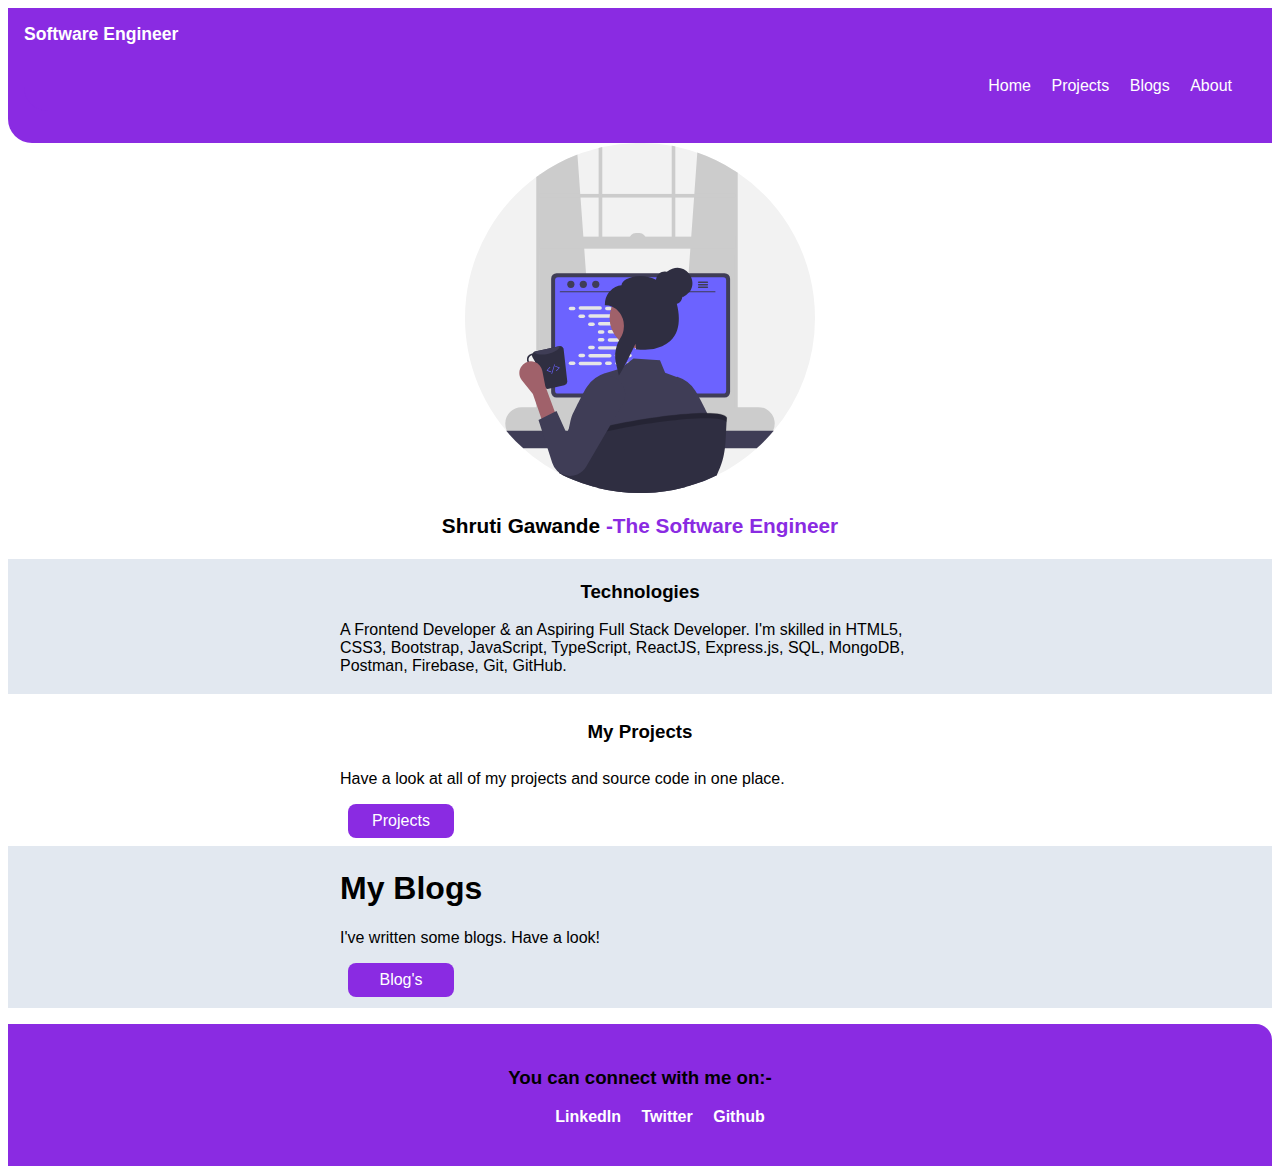
<file: index.html>
<!DOCTYPE html>
<html lang="en">
  <head>
    <meta charset="UTF-8" />
    <meta http-equiv="X-UA-Compatible" content="IE=edge" />
    <meta name="viewport" content="width=device-width, initial-scale=1.0" />
    <title>Software Developer</title>
    <link href="style.css" rel="stylesheet" />
    <link rel="icon" href="image/software.png" />
  </head>
  <body>
    <nav class="navigation">
      <div class="nav-brand">
        <a class="link link-active" href="index.html">Software Engineer</a>
      </div>
      <ul class="navigation list-pills">
        <li class="Item">
          <a class="link link-notactive" href="home.html">Home</a>
        </li>
        <li class="Item">
          <a class="link link-notactive" href="projects.html">Projects</a>
        </li>
        <li class="Item">
          <a class="link link-notactive" href="blogs.html">Blogs</a>
        </li>
        <li class="Item">
          <a class="link link-notactive" href="about.html">About</a>
        </li>
      </ul>
    </nav>
    <header class="head">
      <img
        class="head image"
        src="image/pro.svg"
        alt="Web Development"
        height="350"
        width="350"
      />
      <h3 class="head image-section">
        Shruti Gawande
        <span style="color: #8a2be2">-The Software Engineer</span>
      </h3>
    </header>
    <section class="section-grey">
      <div class="container-center">
        <h3>Technologies</h3>
        <p>
          A Frontend Developer & an Aspiring Full Stack Developer. I'm skilled
          in HTML5, CSS3, Bootstrap, JavaScript, TypeScript, ReactJS,
          Express.js, SQL, MongoDB, Postman, Firebase, Git, GitHub.
        </p>
      </div>
    </section>
    <section class="section-white">
      <div class="container-center">
        <h3>My Projects</h3>
        <p>Have a look at all of my projects and source code in one place.</p>
        <a class="link-primary" href="projects.html" target="_main">Projects</a>
      </div>
    </section>
    <section class="section-grey">
      <div class="container-center">
        <h1>My Blogs</h1>
        <p>I've written some blogs. Have a look!</p>
        <a class="link-primary" href="blogs.html" target="_main">Blog's</a>
      </div>
    </section>
    <footer class="footer">
      <h3>You can connect with me on:-</h3>
      <ul class="list non-bullet">
        <li class="list inline-elements">
          <a
            class="link link-active"
            href="https://linkedin.com/in/shruti-gawande-713948170"
            target="_blank"
            >LinkedIn</a
          >
        </li>
        <li class="list inline-elements">
          <a
            class="link link-active"
            href="https://twitter.com/shruugawande?t=UJ8WJ2GdJNpq4OV9sXZ56w&s=09"
            target="_blank"
            >Twitter</a
          >
        </li>
        <li class="list inline-elements">
          <a
            class="link link-active"
            href="https://github.com/shruti-202"
            target="_blank"
            >Github</a
          >
        </li>
      </ul>
    </footer>
  </body>
</html>
</file>
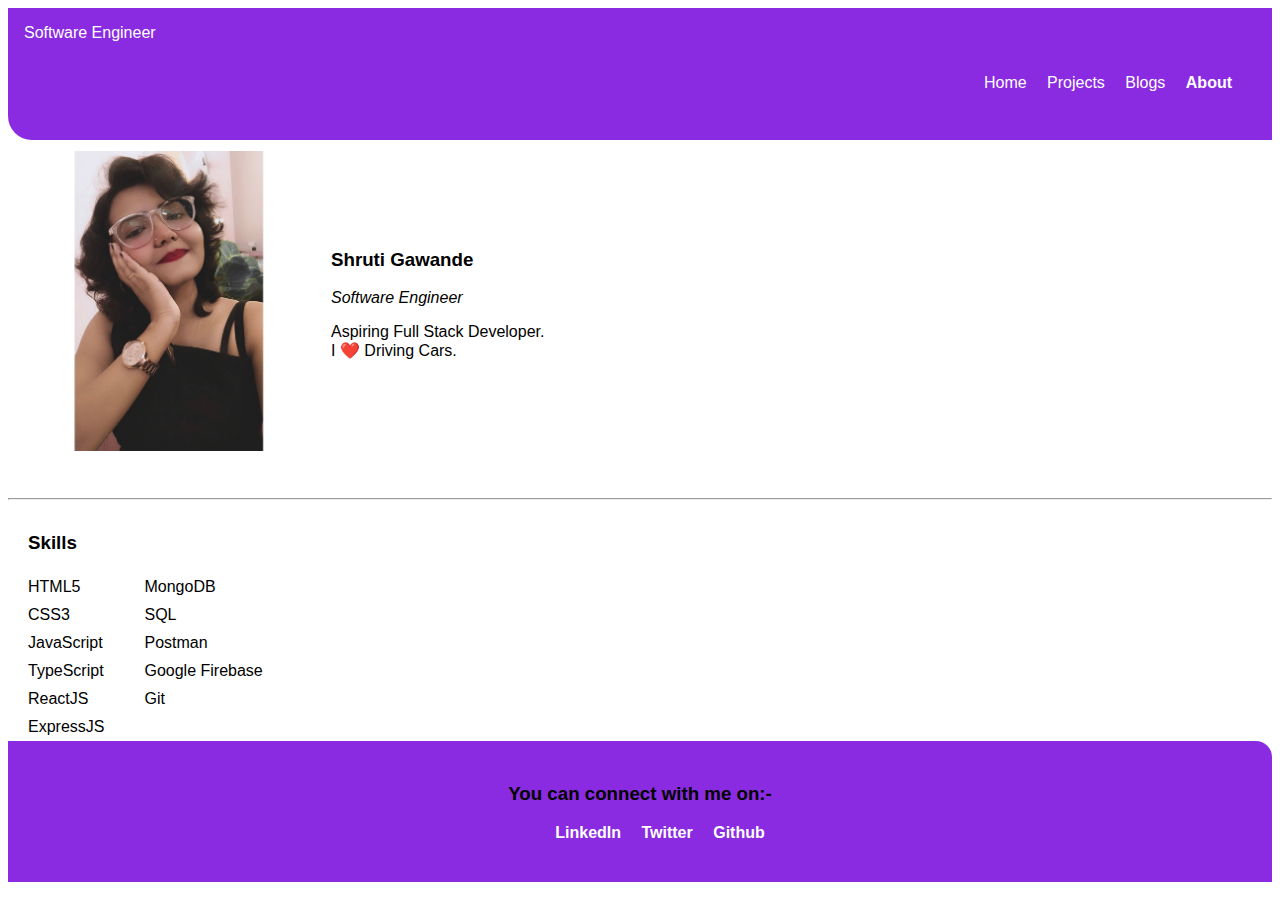
<file: about.html>
<!DOCTYPE html>
<html lang="en">
  <head>
    <meta charset="UTF-8" />
    <meta http-equiv="X-UA-Compatible" content="IE=edge" />
    <meta name="viewport" content="width=device-width, initial-scale=1.0" />
    <title>About Me</title>
    <link href="style.css" rel="stylesheet" />
    <!-- <link rel="icon" href="image/home.svg " size="32*32" /> -->
    <link rel="icon" type="image/png" sizes="900*900" href="image/aboutt.png" />
  </head>
  <body>
    <nav class="navigation">
      <div class="nav-brand"></div>
      <a class="link link-notactive" href="index.html">Software Engineer</a>
      <ul class="navigation list-pills">
        <li class="Item">
          <a class="link link-notactive" href="home.html">Home</a>
        </li>
        <li class="Item">
          <a class="link link-notactive" href="projects.html">Projects</a>
        </li>
        <li class="Item">
          <a class="link link-notactive" href="blogs.html">Blogs</a>
        </li>
        <li class="Item">
          <a class="link link-active" href="about.html">About</a>
        </li>
      </ul>
    </nav>
    <table cellspacing="10">
      <tr>
        <td>
          <img
            src="image/mypic.jpg"
            alt="shruti profile picture"
            width="600"
            height="300"
          />
        </td>
        <td>
          <h3>Shruti Gawande</h3>
          <p>
            <em>Software Engineer </em>
          </p>
          <p>
            Aspiring Full Stack Developer. <br />
            I ❤️ Driving Cars.
          </p>
        </td>
      </tr>
    </table>

    <hr />
    <div class="skills-section">
      <h3>Skills</h3>
      <div class="skills-container">
        <ul class="skills-list">
          <li>HTML5</li>
          <li>CSS3</li>
          <li>JavaScript</li>
          <li>TypeScript</li>
          <li>ReactJS</li>
          <li>ExpressJS</li>
        </ul>
        <ul class="skills-list">
          <li>MongoDB</li>
          <li>SQL</li>
          <li>Postman</li>
          <li>Google Firebase</li>
          <li>Git</li>
        </ul>
      </div>
    </div>

    <footer class="footer">
      <h3>You can connect with me on:-</h3>
      <ul class="list non-bullet">
        <li class="list inline-elements">
          <a
            class="link link-active"
            href="https://linkedin.com/in/shruti-gawande-713948170"
            target="_blank"
            >LinkedIn</a
          >
        </li>
        <li class="list inline-elements">
          <a
            class="link link-active"
            href="https://twitter.com/shruugawande?t=UJ8WJ2GdJNpq4OV9sXZ56w&s=09"
            target="_blank"
            >Twitter</a
          >
        </li>

        <li class="list inline-elements">
          <a
            class="link link-active"
            href="https://github.com/shruti-202"
            target="_blank"
            >Github</a
          >
        </li>
      </ul>
    </footer>
  </body>
</html>
</file>
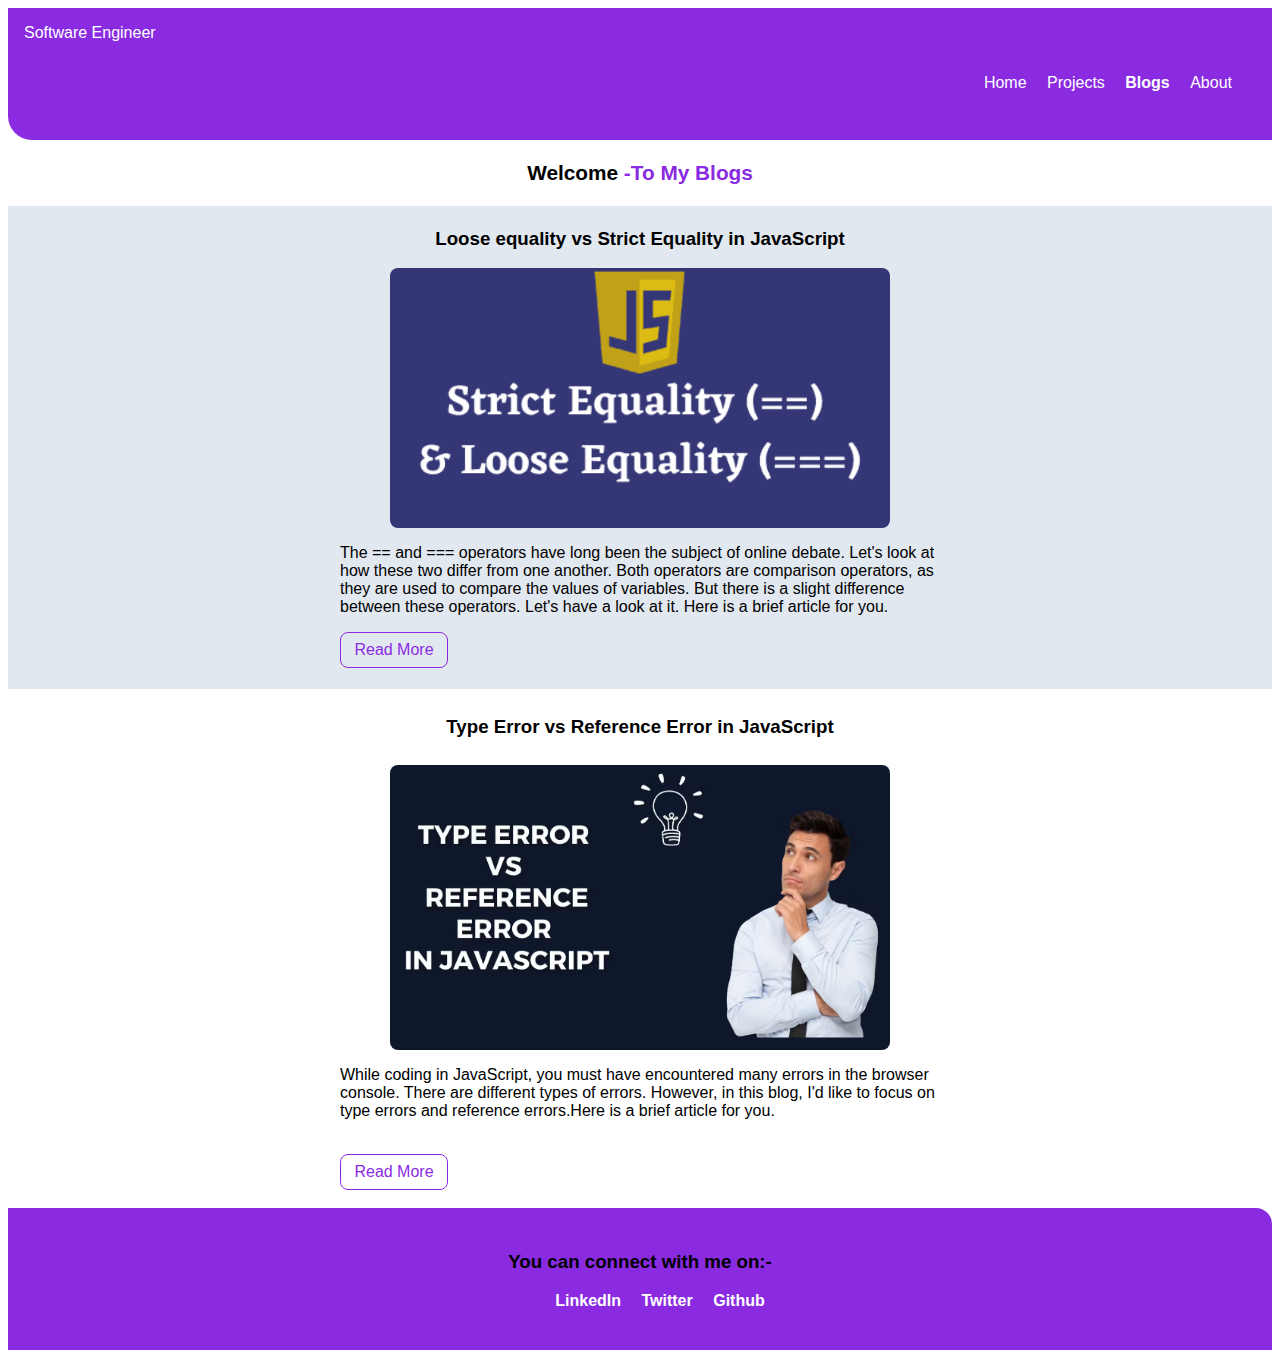
<file: blogs.html>
<!DOCTYPE html>
<html lang="en">
  <head>
    <meta charset="UTF-8" />
    <meta http-equiv="X-UA-Compatible" content="IE=edge" />
    <meta name="viewport" content="width=device-width, initial-scale=1.0" />
    <title>Blog Content</title>
    <link href="style.css" rel="stylesheet" />
    <link rel="icon" href="image/blog.jpg" />
  </head>
  <body>
    <nav class="navigation">
      <div class="nav-brand"></div>
      <a class="link link-notactive" href="index.html">Software Engineer</a>
      <ul class="navigation list-pills">
        <li class="Item">
          <a class="link link-notactive" href="home.html">Home</a>
        </li>
        <li class="Item">
          <a class="link link-notactive" href="projects.html">Projects</a>
        </li>
        <li class="Item">
          <a class="link link-active" href="blogs.html">Blogs</a>
        </li>
        <li class="Item">
          <a class="link link-notactive" href="about.html">About</a>
        </li>
      </ul>
    </nav>
    <header class="head">
      <h3 class="head image-section">
        Welcome <span style="color: blueviolet">-To My Blogs</span>
      </h3>
    </header>
    <section class="section-grey">
      <div class="container-center">
        <h3>Loose equality vs Strict Equality in JavaScript</h3>
        <img
          class="head image"
          src="image/loosestrict.png"
          alt="Web Development"
          heigh="300"
          width="300"
        />
        <p>
          The == and === operators have long been the subject of online debate.
          Let's look at how these two differ from one another. Both operators
          are comparison operators, as they are used to compare the values of
          variables. But there is a slight difference between these operators.
          Let's have a look at it. Here is a brief article for you.
        </p>
        <a
          class="link-secondary"
          href="https://shrutisblog.hashnode.dev/loose-equality-vs-strict-equality-in-javascript"
          target="_blank"
          >Read More</a
        >&nbsp;
      </div>
    </section>
    <section class="section-white">
      <div class="container-center">
        <h3>Type Error vs Reference Error in JavaScript</h3>
        <img
          class="head image"
          src="image/typereference.png"
          alt="Web Development"
          heigh="300"
          width="300"
        />
        <p>
          While coding in JavaScript, you must have encountered many errors in
          the browser console. There are different types of errors. However, in
          this blog, I'd like to focus on type errors and reference errors.Here
          is a brief article for you.
        </p>
        <br />
        <a
          class="link-secondary"
          href="https://shrutisblog.hashnode.dev/type-error-vs-reference-error-in-javascript"
          target="_blank"
          >Read More</a
        >
      </div>
    </section>
    <br />
    <footer class="footer">
      <h3>You can connect with me on:-</h3>
      <ul class="list non-bullet">
        <li class="list inline-elements">
          <a
            class="link link-active"
            href="https://linkedin.com/in/shruti-gawande-713948170"
            target="_blank"
            >LinkedIn</a
          >
        </li>
        <li class="list inline-elements">
          <a
            class="link link-active"
            href="https://twitter.com/shruugawande?t=UJ8WJ2GdJNpq4OV9sXZ56w&s=09"
            target="_blank"
            >Twitter</a
          >
        </li>
        <li class="list inline-elements">
          <a
            class="link link-active"
            href="https://github.com/shruti-202"
            target="_blank"
            >Github</a
          >
        </li>
      </ul>
    </footer>
  </body>
</html>
</file>
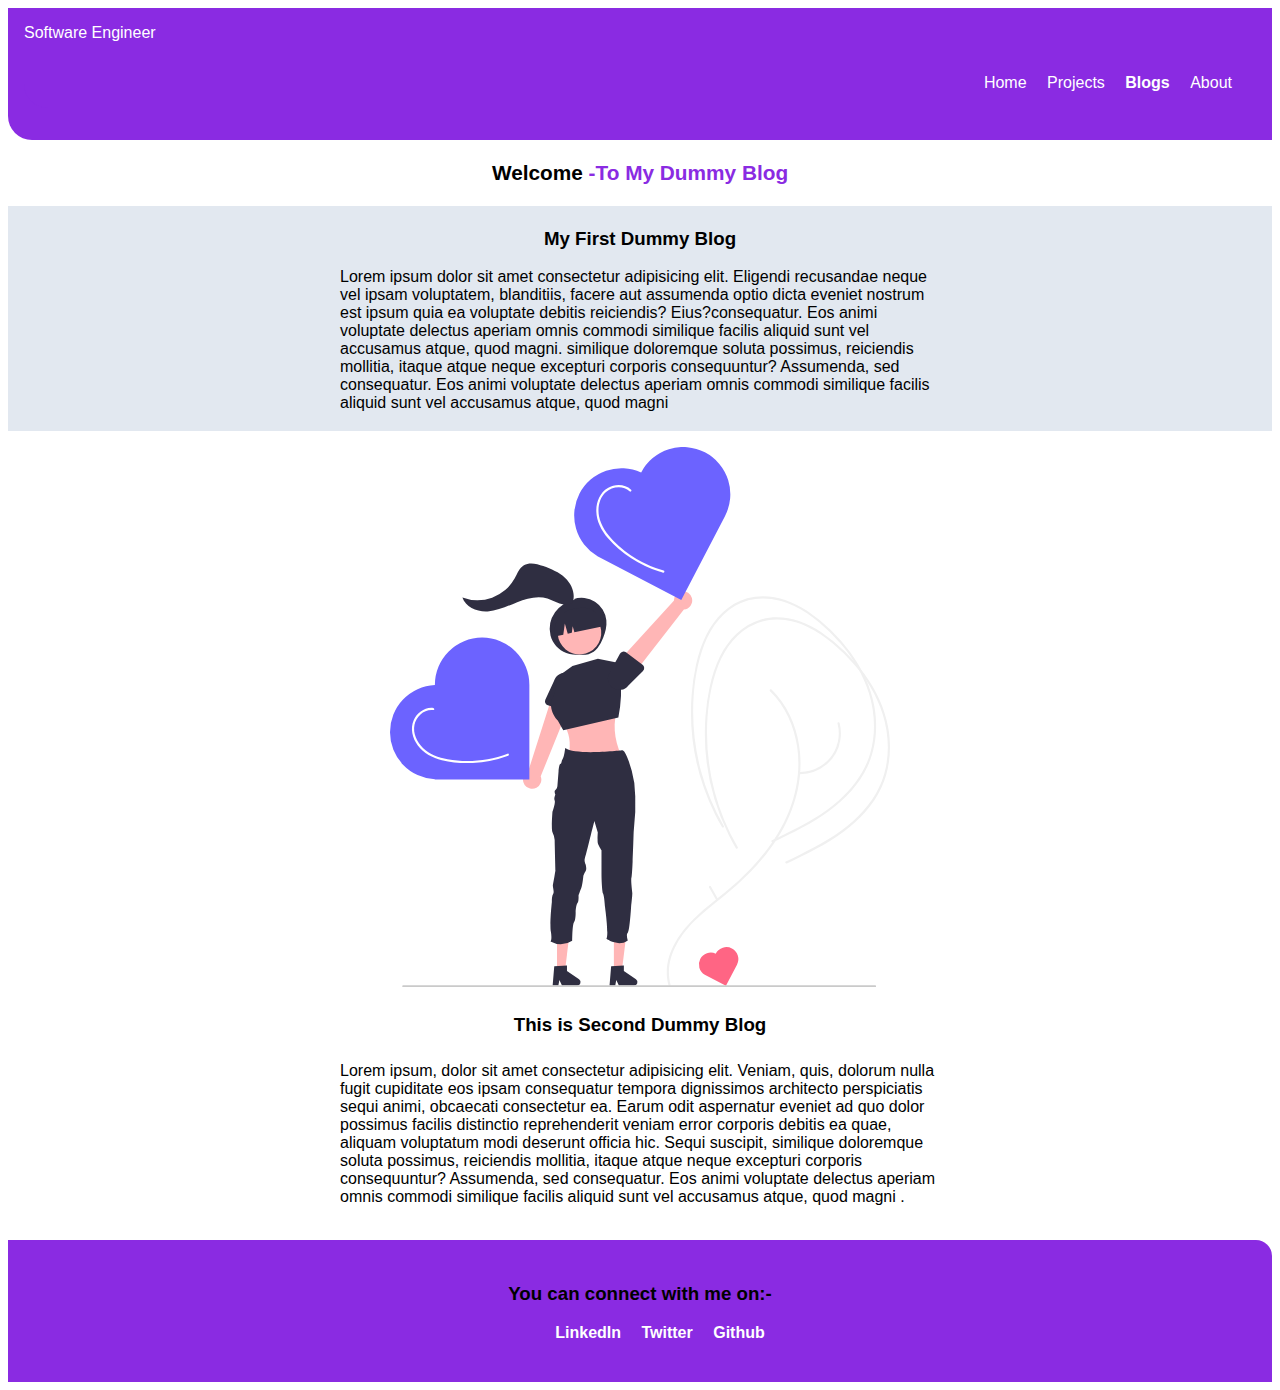
<file: dummy.html>
<!DOCTYPE html>
<html lang="en">
  <head>
    <meta charset="UTF-8" />
    <meta http-equiv="X-UA-Compatible" content="IE=edge" />
    <meta name="viewport" content="width=device-width, initial-scale=1.0" />
    <title>Dummy Blog</title>
    <link href="style.css" rel="stylesheet" />
    <link rel="icon" href="image/dummy.svg" />
  </head>
  <body>
    <nav class="navigation">
      <div class="nav-brand"></div>
      <a class="link link-notactive" href="index.html">Software Engineer</a>
      <ul class="navigation list-pills">
        <li class="Item">
          <a class="link link-notactive" href="home.html">Home</a>
        </li>
        <li class="Item">
          <a class="link link-notactive" href="projects.html">Projects</a>
        </li>
        <li class="Item">
          <a class="link link-active" href="blogs.html">Blogs</a>
        </li>
        <li class="Item">
          <a class="link link-notactive" href="about.html">About</a>
        </li>
      </ul>
    </nav>
    <header class="head">
      <h3 class="head image-section">
        Welcome <span style="color: blueviolet">-To My Dummy Blog</span>
      </h3>
    </header>
    <section class="section-grey">
      <div class="container-center">
        <h3>My First Dummy Blog</h3>
        <p>
          Lorem ipsum dolor sit amet consectetur adipisicing elit. Eligendi
          recusandae neque vel ipsam voluptatem, blanditiis, facere aut
          assumenda optio dicta eveniet nostrum est ipsum quia ea voluptate
          debitis reiciendis? Eius?consequatur. Eos animi voluptate delectus
          aperiam omnis commodi similique facilis aliquid sunt vel accusamus
          atque, quod magni. similique doloremque soluta possimus, reiciendis
          mollitia, itaque atque neque excepturi corporis consequuntur?
          Assumenda, sed consequatur. Eos animi voluptate delectus aperiam omnis
          commodi similique facilis aliquid sunt vel accusamus atque, quod magni
        </p>
      </div>
    </section>
    <img
      class="head image"
      src="image/dummy.svg"
      alt="Web Development"
      heigh="300"
      width="300"
    />
    <h3 class="head image-section"></h3>
    <section class="section-white">
      <div class="container-center">
      
        <h3>This is Second Dummy Blog</h3>
        <p>
          Lorem ipsum, dolor sit amet consectetur adipisicing elit. Veniam,
          quis, dolorum nulla fugit cupiditate eos ipsam consequatur tempora
          dignissimos architecto perspiciatis sequi animi, obcaecati consectetur
          ea. Earum odit aspernatur eveniet ad quo dolor possimus facilis
          distinctio reprehenderit veniam error corporis debitis ea quae,
          aliquam voluptatum modi deserunt officia hic. Sequi suscipit,
          similique doloremque soluta possimus, reiciendis mollitia, itaque
          atque neque excepturi corporis consequuntur? Assumenda, sed
          consequatur. Eos animi voluptate delectus aperiam omnis commodi
          similique facilis aliquid sunt vel accusamus atque, quod magni .
        </p>
      </div>
    </section>
    <br />
    <footer class="footer">
      <h3>You can connect with me on:-</h3>
      <ul class="list non-bullet">
        <li class="list inline-elements">
          <a
            class="link link-active"
            href="https://linkedin.com/in/shruti-gawande-713948170"
            target="_blank"
            >LinkedIn</a
          >
        </li>
        <li class="list inline-elements">
          <a
            class="link link-active"
            href="https://twitter.com/shruugawande?t=UJ8WJ2GdJNpq4OV9sXZ56w&s=09"
            target="_blank"
            >Twitter</a
          >
        </li>
        <li class="list inline-elements">
          <a
            class="link link-active"
            href="https://github.com/shruti-202"
            target="_blank"
            >Github</a
          >
        </li>
      </ul>
    </footer>
  </body>
</html>
</file>
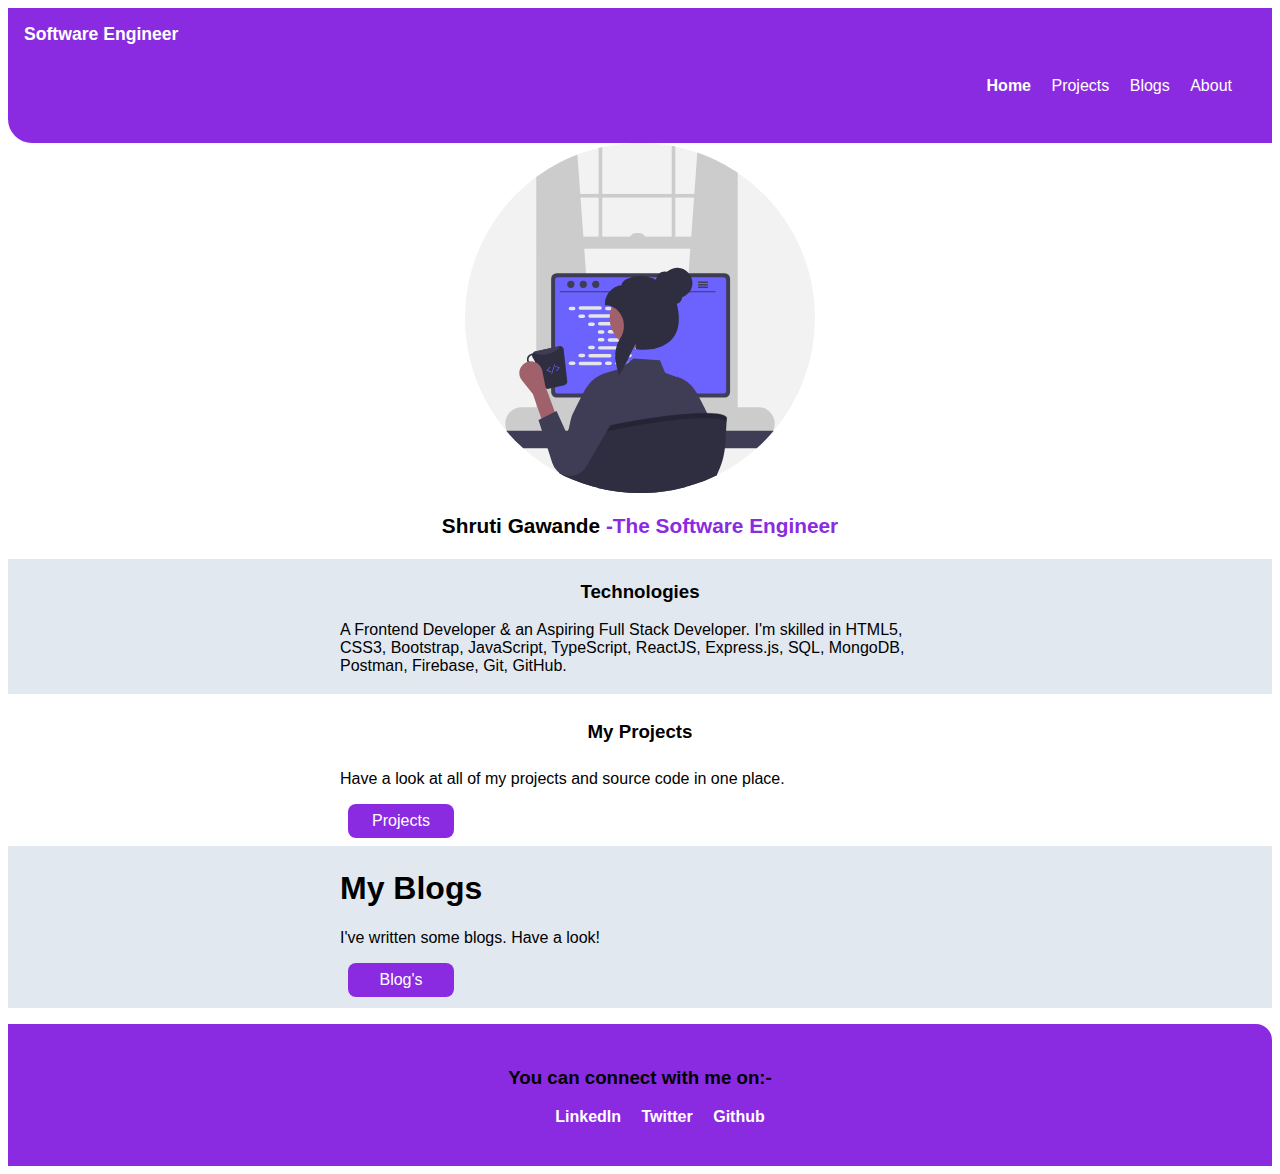
<file: home.html>
<!DOCTYPE html>
<html lang="en">
  <head>
    <meta charset="UTF-8" />
    <meta http-equiv="X-UA-Compatible" content="IE=edge" />
    <meta name="viewport" content="width=device-width, initial-scale=1.0" />
    <title>Home</title>
    <link href="style.css" rel="stylesheet" />
    <link rel="icon" type="image/png" sizes="500*500" href="image/home.jpg" />
  </head>
  <body>
    <nav class="navigation">
      <div class="nav-brand">
        <a class="link link-notactive" href="index.html">Software Engineer</a>
      </div>
      <ul class="navigation list-pills">
        <li class="Item">
          <a class="link link-active" href="home.html">Home</a>
        </li>
        <li class="Item">
          <a class="link link-notactive" href="projects.html">Projects</a>
        </li>
        <li class="Item">
          <a class="link link-notactive" href="blogs.html">Blogs</a>
        </li>
        <li class="Item">
          <a class="link link-notactive" href="about.html">About</a>
        </li>
      </ul>
    </nav>
    <header class="head">
      <img
        class="head image"
        src="image/pro.svg"
        alt="Web Development"
        height="350"
        width="350"
      />
      <h3 class="head image-section">
        Shruti Gawande
        <span style="color: blueviolet">-The Software Engineer</span>
      </h3>
    </header>
    <section class="section-grey">
      <div class="container-center">
        <h3>Technologies</h3>
        <p>
          A Frontend Developer & an Aspiring Full Stack Developer. I'm skilled
          in HTML5, CSS3, Bootstrap, JavaScript, TypeScript, ReactJS,
          Express.js, SQL, MongoDB, Postman, Firebase, Git, GitHub.
        </p>
      </div>
    </section>
    <section class="section-white">
      <div class="container-center">
        <h3>My Projects</h3>
        <p>Have a look at all of my projects and source code in one place.</p>
        <a class="link-primary" href="projects.html" target="_main">Projects</a>
      </div>
    </section>
    <section class="section-grey">
      <div class="container-center">
        <h1>My Blogs</h1>
        <p>I've written some blogs. Have a look!</p>
        <a class="link-primary" href="blogs.html" target="_main">Blog's</a>
      </div>
    </section>
    <footer class="footer">
      <h3>You can connect with me on:-</h3>
      <ul class="list non-bullet">
        <li class="list inline-elements">
          <a
            class="link link-active"
            href="https://linkedin.com/in/shruti-gawande-713948170"
            target="_blank"
            >LinkedIn</a
          >
        </li>
        <li class="list inline-elements">
          <a
            class="link link-active"
            href="https://twitter.com/shruugawande?t=UJ8WJ2GdJNpq4OV9sXZ56w&s=09"
            target="_blank"
            >Twitter</a
          >
        </li>
        <li class="list inline-elements">
          <a
            class="link link-active"
            href="https://github.com/shruti-202"
            target="_blank"
            >Github</a
          >
        </li>
      </ul>
    </footer>
  </body>
</html>
</file>
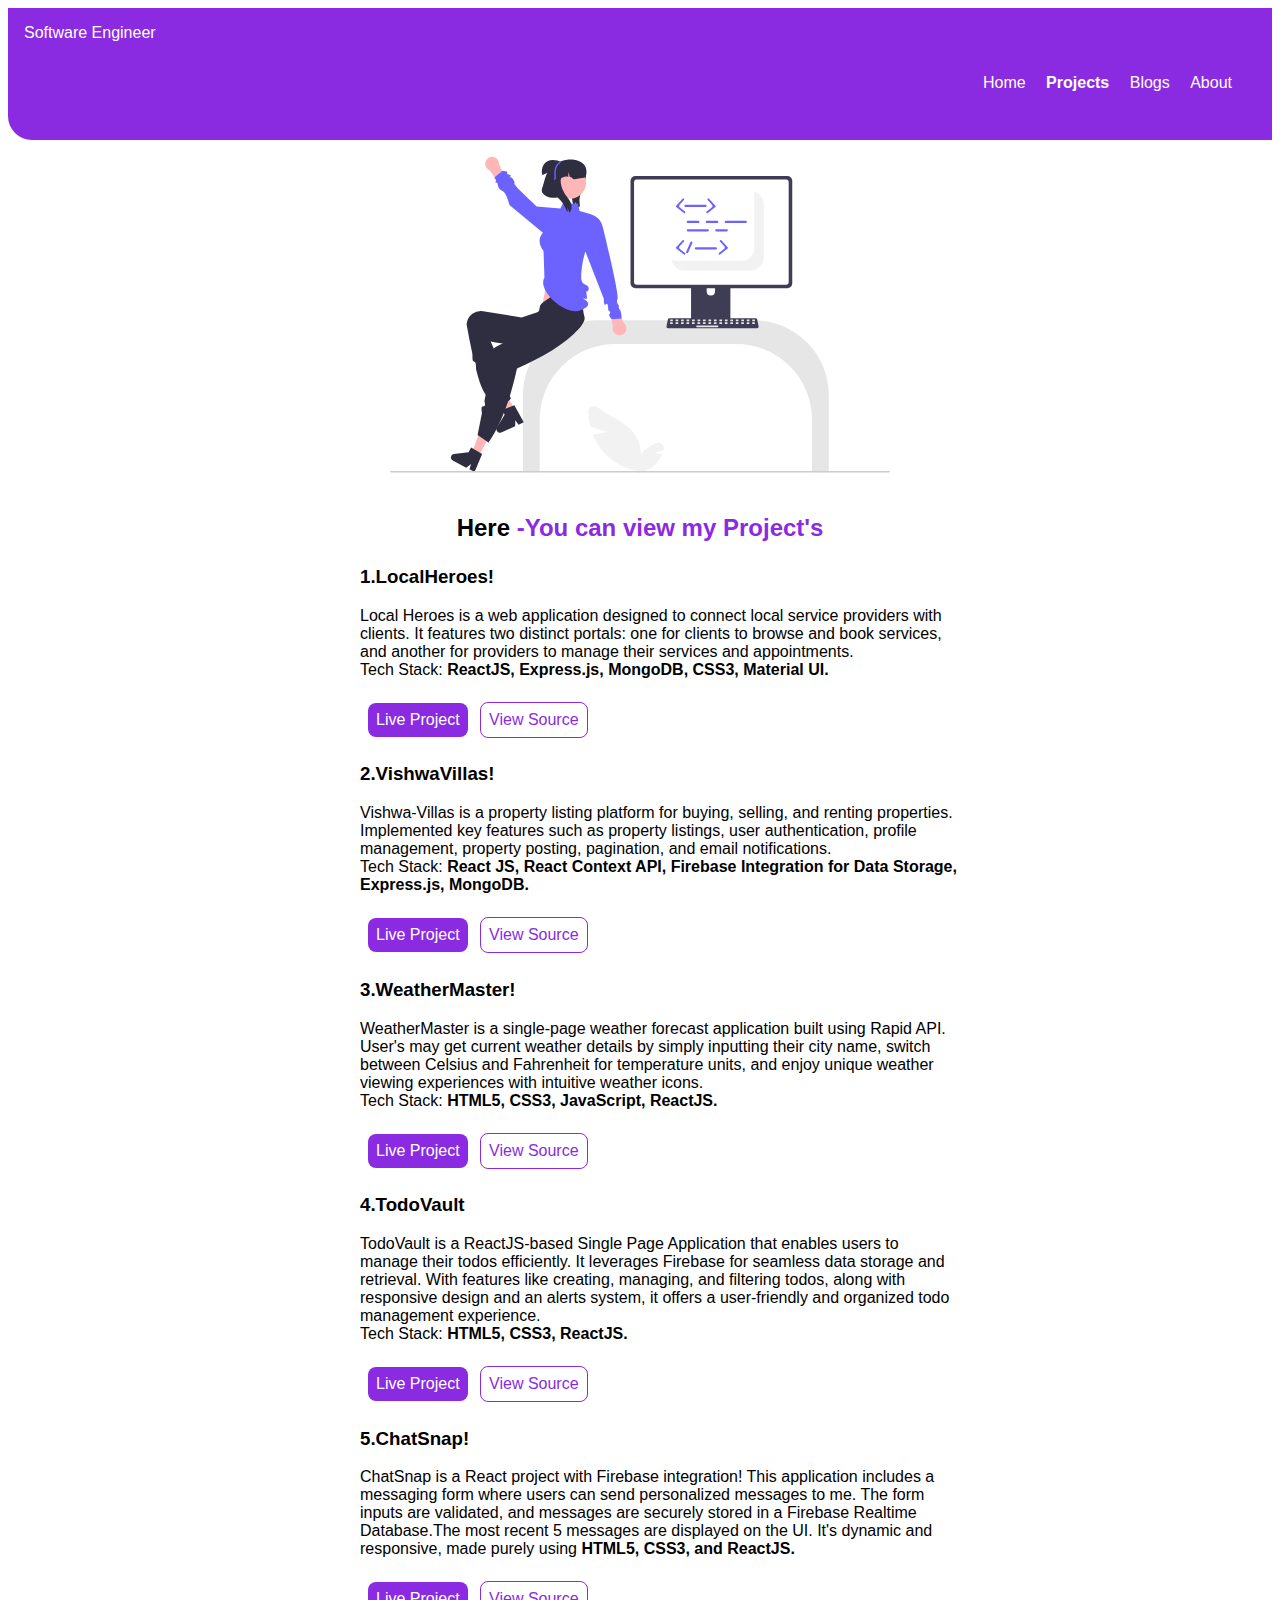
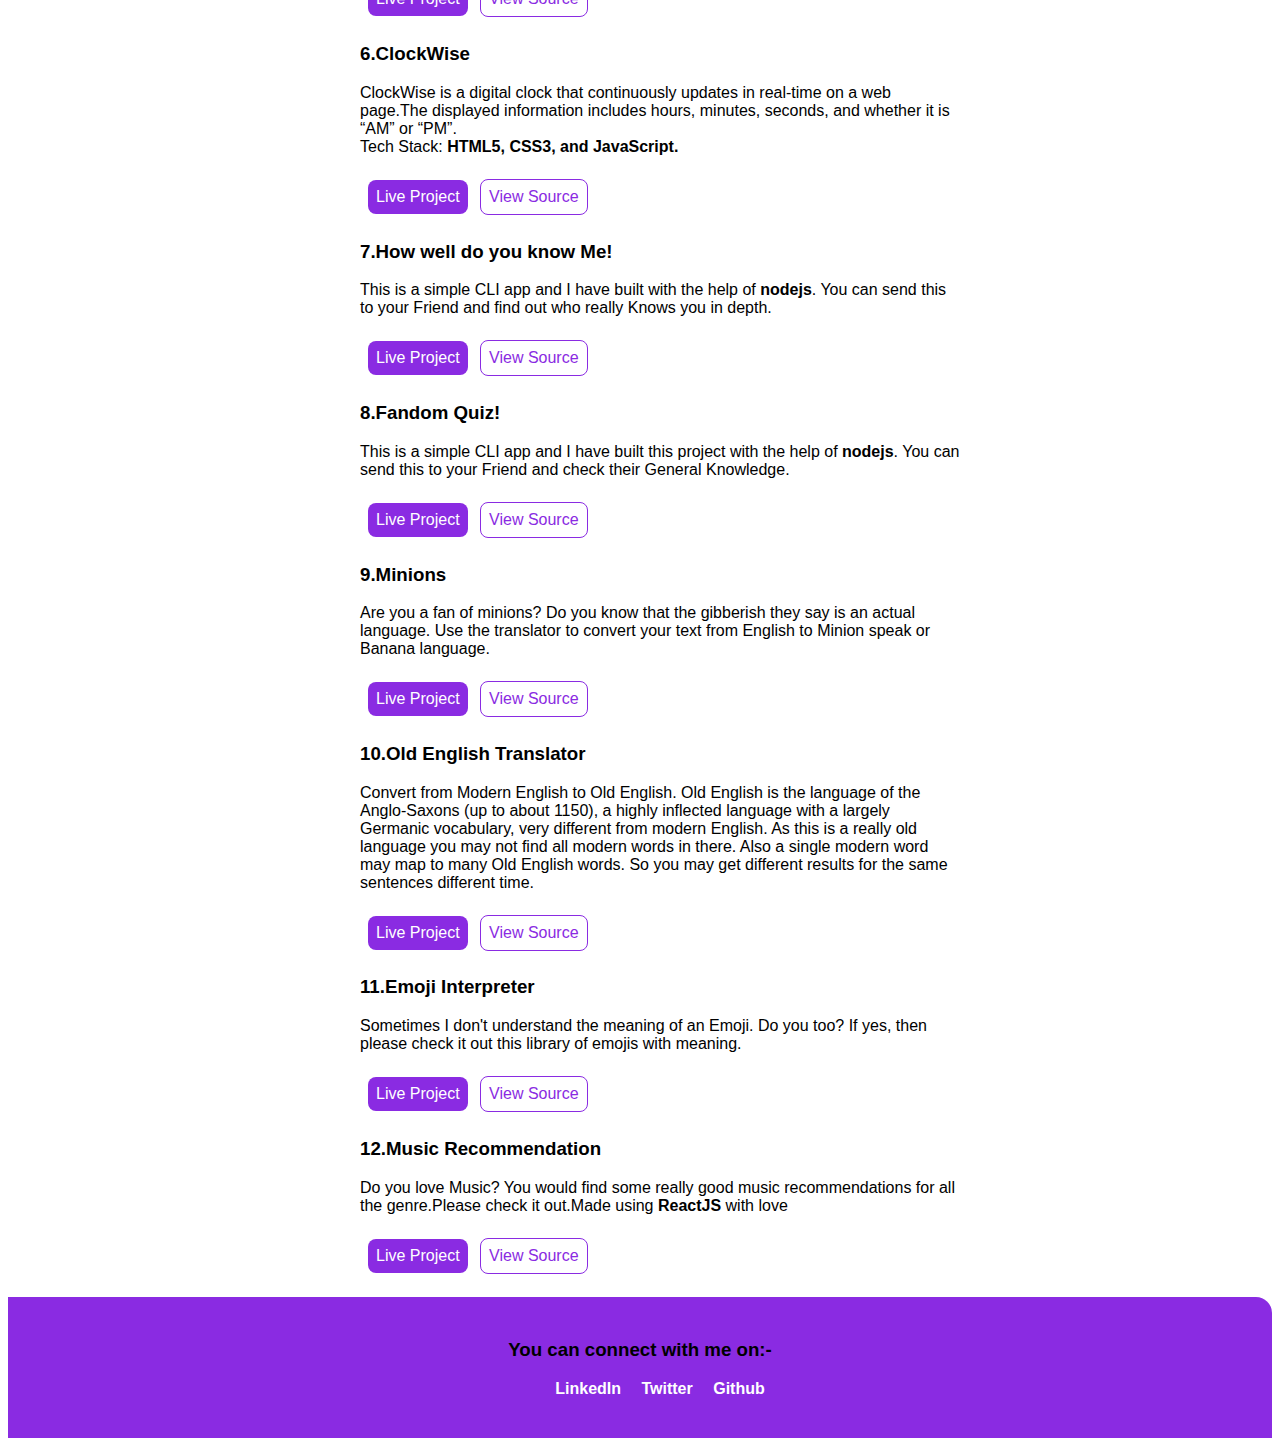
<file: projects.html>
<!DOCTYPE html>
<html lang="en">
  <head>
    <meta charset="UTF-8" />
    <meta http-equiv="X-UA-Compatible" content="IE=edge" />
    <meta name="viewport" content="width=device-width, initial-scale=1.0" />
    <title>Project Content</title>
    <link href="style.css" rel="stylesheet" />
    <link
      rel="icon"
      type="image/png"
      sizes="500*500"
      href="image/project.png"
    />
  </head>
  <body>
    <nav class="navigation">
      <div class="nav-brand"></div>
      <a class="link link-notactive" href="index.html">Software Engineer</a>
      <ul class="navigation list-pills">
        <li class="Item">
          <a class="link link-notactive" href="home.html">Home</a>
        </li>
        <li class="Item">
          <a class="link link-active" href="projects.html">Projects</a>
        </li>
        <li class="Item">
          <a class="link link-notactive" href="blogs.html">Blogs</a>
        </li>
        <li class="Item">
          <a class="link link-notactive" href="about.html">About</a>
        </li>
      </ul>
    </nav>
    <header class="head">
      <img
        class="head image"
        src="image/pp.svg"
        alt="Web Development"
        height="350"
        width="350"
      />
      <h3 class="head projectimage-section">
        Here <span style="color: blueviolet">-You can view my Project's</span>
      </h3>
    </header>
    <ul>
      <div class="container-center">
        <h3>1.LocalHeroes!</h3>
        <p>
          Local Heroes is a web application designed to connect local service
          providers with clients. It features two distinct portals: one for
          clients to browse and book services, and another for providers to
          manage their services and appointments.<br />
          Tech Stack:
          <strong>ReactJS, Express.js, MongoDB, CSS3, Material UI.</strong>
        </p>
        <a
          class="live link-primary"
          href="https://local-heroes.vercel.app"
          target="_blank"
          >Live Project</a
        >
        <a
          class="live link-secondary"
          href="https://github.com/shruti-202/local-heroes-fe"
          target="_blank"
          >View Source</a
        >
      </div>
      <div class="container-center">
        <h3>2.VishwaVillas!</h3>
        <p>
          Vishwa-Villas is a property listing platform for buying, selling, and
          renting properties. Implemented key features such as property
          listings, user authentication, profile management, property posting,
          pagination, and email notifications. <br />
          Tech Stack:
          <strong
            >React JS, React Context API, Firebase Integration for Data Storage,
            Express.js, MongoDB.</strong
          >
        </p>
        <a
          class="live link-primary"
          href="https://vishwa-villas.vercel.app"
          target="_blank"
          >Live Project</a
        >
        <a
          class="live link-secondary"
          href="https://github.com/shruti-202/vishwa-villas-fe"
          target="_blank"
          >View Source</a
        >
      </div>
      <div class="container-center">
        <h3>3.WeatherMaster!</h3>
        <p>
          WeatherMaster is a single-page weather forecast application built
          using Rapid API. User's may get current weather details by simply
          inputting their city name, switch between Celsius and Fahrenheit for
          temperature units, and enjoy unique weather viewing experiences with
          intuitive weather icons.<br />
          Tech Stack: <strong>HTML5, CSS3, JavaScript, ReactJS.</strong>
        </p>
        <a
          class="live link-primary"
          href="https://weathermaster.vercel.app/"
          target="_blank"
          >Live Project</a
        >
        <a
          class="live link-secondary"
          href="https://github.com/shruti-202/weather-master"
          target="_blank"
          >View Source</a
        >
      </div>
      <div class="container-center">
        <h3>4.TodoVault</h3>
        <p>
          TodoVault is a ReactJS-based Single Page Application that enables
          users to manage their todos efficiently. It leverages Firebase for
          seamless data storage and retrieval. With features like creating,
          managing, and filtering todos, along with responsive design and an
          alerts system, it offers a user-friendly and organized todo management
          experience.<br />
          Tech Stack: <strong>HTML5, CSS3, ReactJS.</strong>
        </p>
        <a
          class="live link-primary"
          href="https://todovault.vercel.app/"
          target="_blank"
          >Live Project</a
        >
        <a
          class="live link-secondary"
          href="https://github.com/shruti-202/todo-vault"
          target="_blank"
          >View Source</a
        >
      </div>
      <div class="container-center">
        <h3>5.ChatSnap!</h3>
        <p>
          ChatSnap is a React project with Firebase integration! This
          application includes a messaging form where users can send
          personalized messages to me. The form inputs are validated, and
          messages are securely stored in a Firebase Realtime Database.The most
          recent 5 messages are displayed on the UI. It's dynamic and
          responsive, made purely using
          <strong>HTML5, CSS3, and ReactJS.</strong>
        </p>
        <a
          class="live link-primary"
          href="https://messagehub.netlify.app/"
          target="_blank"
          >Live Project</a
        >
        <a
          class="live link-secondary"
          href="https://github.com/shruti-202/chat-snap"
          target="_blank"
          >View Source</a
        >
      </div>
      <div class="container-center">
        <h3>6.ClockWise</h3>
        <p>
          ClockWise is a digital clock that continuously updates in real-time on
          a web page.The displayed information includes hours, minutes, seconds,
          and whether it is “AM” or “PM”.<br />
          Tech Stack: <strong>HTML5, CSS3, and JavaScript.</strong>
        </p>
        <a
          class="live link-primary"
          href="https://shrudigitalclock.netlify.app/"
          target="_blank"
          >Live Project</a
        >
        <a
          class="live link-secondary"
          href="https://github.com/shruti-202/clock-wise"
          target="_blank"
          >View Source</a
        >
      </div>
      <div class="container-center">
        <h3>7.How well do you know Me!</h3>
        <p>
          This is a simple CLI app and I have built with the help of
          <strong> nodejs</strong>. You can send this to your Friend and find
          out who really Knows you in depth.
        </p>
        <a
          class="live link-primary"
          href="https://replit.com/@shrutigawande1/NeogcampDo-U-K-MeQuiz?embed=1&output=1s"
          target="_blank"
          >Live Project</a
        >
        <a
          class="live link-secondary"
          href="https://github.com/shruti-202/Neogcamp_Do-U-K-Me_Quiz"
          target="_blank"
          >View Source</a
        >
      </div>
      <div class="container-center">
        <h3>8.Fandom Quiz!</h3>
        <p>
          This is a simple CLI app and I have built this project with the help
          of
          <strong> nodejs</strong>. You can send this to your Friend and check
          their General Knowledge.
        </p>
        <a
          class="live link-primary"
          href="https://replit.com/@shrutigawande1/NeogcampFandomQuiz?embed=1&output=1s"
          target="_blank"
          >Live Project</a
        >
        <a
          class="live link-secondary"
          href="https://github.com/shruti-202/Neogcamp_Fandom_Quiz"
          target="_blank"
          >View Source</a
        >
        <h3>9.Minions</h3>
        <p>
          Are you a fan of minions? Do you know that the gibberish they say is
          an actual language. Use the translator to convert your text from
          English to Minion speak or Banana language.
        </p>
        <a
          class="live link-primary"
          href="https://bananatranslatorneog.netlify.app/"
          target="_blank"
          >Live Project</a
        >
        <a
          class="live link-secondary"
          href="https://github.com/shruti-202/Neogcamp_Banana_speak"
          target="_black"
          >View Source</a
        >
        <h3>10.Old English Translator</h3>
        <p>
          Convert from Modern English to Old English. Old English is the
          language of the Anglo-Saxons (up to about 1150), a highly inflected
          language with a largely Germanic vocabulary, very different from
          modern English. As this is a really old language you may not find all
          modern words in there. Also a single modern word may map to many Old
          English words. So you may get different results for the same sentences
          different time.
        </p>
        <a
          class="live link-primary"
          href="https://funtranslatorneog.netlify.app/"
          target="_blank"
          >Live Project</a
        >
        <a
          class="live link-secondary"
          href="https://github.com/shruti-202/Neogcamp_Fun_Translation"
          target="_blank"
          >View Source</a
        >
        <h3>11.Emoji Interpreter</h3>
        <p>
          Sometimes I don't understand the meaning of an Emoji. Do you too? If
          yes, then please check it out this library of emojis with meaning.
        </p>
        <a
          class="live link-primary"
          href="https://pd6jtn.csb.app/"
          target="_blank"
          >Live Project</a
        >
        <a
          class="live link-secondary"
          href="https://github.com/shruti-202/Neog_EMOJI_Interpreter"
          target="_blank"
          >View Source</a
        >
        <h3>12.Music Recommendation</h3>
        <p>
          Do you love Music? You would find some really good music
          recommendations for all the genre.Please check it out.Made using
          <strong>ReactJS </strong>with love
        </p>
        <a
          class="live link-primary"
          href="https://6xcrdz.csb.app/"
          target="_blank"
          >Live Project</a
        >
        <a
          class="live link-secondary"
          href="https://github.com/shruti-202/Neog_MUSIC_Recommendation"
          target="_blank"
          >View Source</a
        >
      </div>
    </ul>
    <footer class="footer">
      <h3>You can connect with me on:-</h3>
      <ul class="list non-bullet">
        <li class="list inline-elements">
          <a
            class="link link-active"
            href="https://linkedin.com/in/shruti-gawande-713948170"
            target="_blank"
            >LinkedIn</a
          >
        </li>
        <li class="list inline-elements">
          <a
            class="link link-active"
            href="https://twitter.com/shruugawande?t=UJ8WJ2GdJNpq4OV9sXZ56w&s=09"
            target="_blank"
            >Twitter</a
          >
        </li>
        <li class="list inline-elements">
          <a
            class="link link-active"
            href="https://github.com/shruti-202"
            target="_blank"
            >Github</a
          >
        </li>
      </ul>
    </footer>
  </body>
</html>
</file>
<file: style.css>
@import url("https://fonts.googleapis.com/css2?family=Montserrat:wght@400;700&display=swap");

body {
  font-family: "Mulish", sans-serif;
    }
.container {
  padding-left: 1rem;
  padding-right: 1rem;
}
.container-center {
  max-width: 600px;
  margin: auto; /**it will bring content in center**/
}
hr {
  margin: 2rem 0rem;
}
.link-primary {
  background-color: blueviolet;
  padding: 0.5rem 0.5rem;
  border-radius: 0.5rem;
  color: white;
  text-decoration: none;
  margin: 0.5rem 0.5rem;
  display: block;
  max-width: 90px;
  text-align: center;
}
.link-secondary {
  text-decoration: none;
  padding: 0.5rem 0.5rem;
  border-radius: 0.5rem;
  color: blueviolet;
  border: 1px solid blueviolet;

  display: block;
  max-width: 90px;
  text-align: center;
}
.non-bullet {
  list-style: none;
}
.inline-elements {
  display: inline;
  padding: 0rem 0.5rem;
}
/**Navigation **/
.navigation {
  background-color: blueviolet;
  color: white;
  border-bottom-left-radius: 1.5rem;
  padding: 1rem;
  
}
.link-active {
  text-decoration: none;
  color: white;
  font-weight: bold;
}
.Item {
  display: inline;
  padding: 0.5rem 0.5rem;
}
.list-pills {
  text-align: right;
}
.link-notactive {
  text-decoration: none;
  color: white;
}
.nav-brand {
  font-weight: bold;
  font-size: 1.1rem;
}
.head{
  display: block;
}
.image {
  margin: auto;
  display: block;
  max-width: 500px;
  border-radius: 0.5rem;
  width:100%;
  /* padding: 0.5rem; */
}
.image img{
  width:100%;
}
table img{
  width:300px;
  height:300px;
}
.head .image-section{
  text-align: center;
  font-size: 1.3em;
}
.head .projectimage-section{
  text-align: center;
  font-size: 1.5em;
}

.section-white h3 {
  text-align: center;
  padding: 0.5rem;
}

.section-grey h3 {
  text-align: center;
}
.section-grey {
  background-color: rgb(226 232 240);
  padding: 0.2rem;
  margin-bottom: 1rem;
}
.footer {
  text-align: center;
  background-color:blueviolet;
  padding: 1.5rem 0.5rem;
  border-top-right-radius: 1rem;
  color: white;
}
.blog .link-primary {
  background-color: pink;
  padding: 0.5rem;
  border-radius: 1rem;
  color: white;
  text-decoration: none;
  /* margin: 0.5rem 0.5rem; */
  /* display: block; */
  max-width: 90px;
  text-align: center;
}
.footer h3 {
  color: black;
}
.live.link-primary {
  background-color: blueviolet;
  padding: 0.5rem 0.5rem;
  border-radius: 0.5rem;
  color: white;
  text-decoration: none;
  margin: 0.5rem 0.5rem;
  display: inline-block;
  max-width: 110px;
  text-align: center;
}
.live.link-secondary {
  text-decoration: none;
  padding: 0.5rem 0.5rem;
  border-radius: 0.5rem;
  color: blueviolet;
  border: 1px solid blueviolet;
  display: inline-block;
  max-width: 100px;
}
.skills-container {
  display: flex;
  gap: 40px;
}

.skills-list {
  list-style: none;
  padding: 0;
  margin: 0;
}

.skills-list li {
  padding: 5px 0;
}

.skills-section {
  margin-left: 20px;

}
</file>
